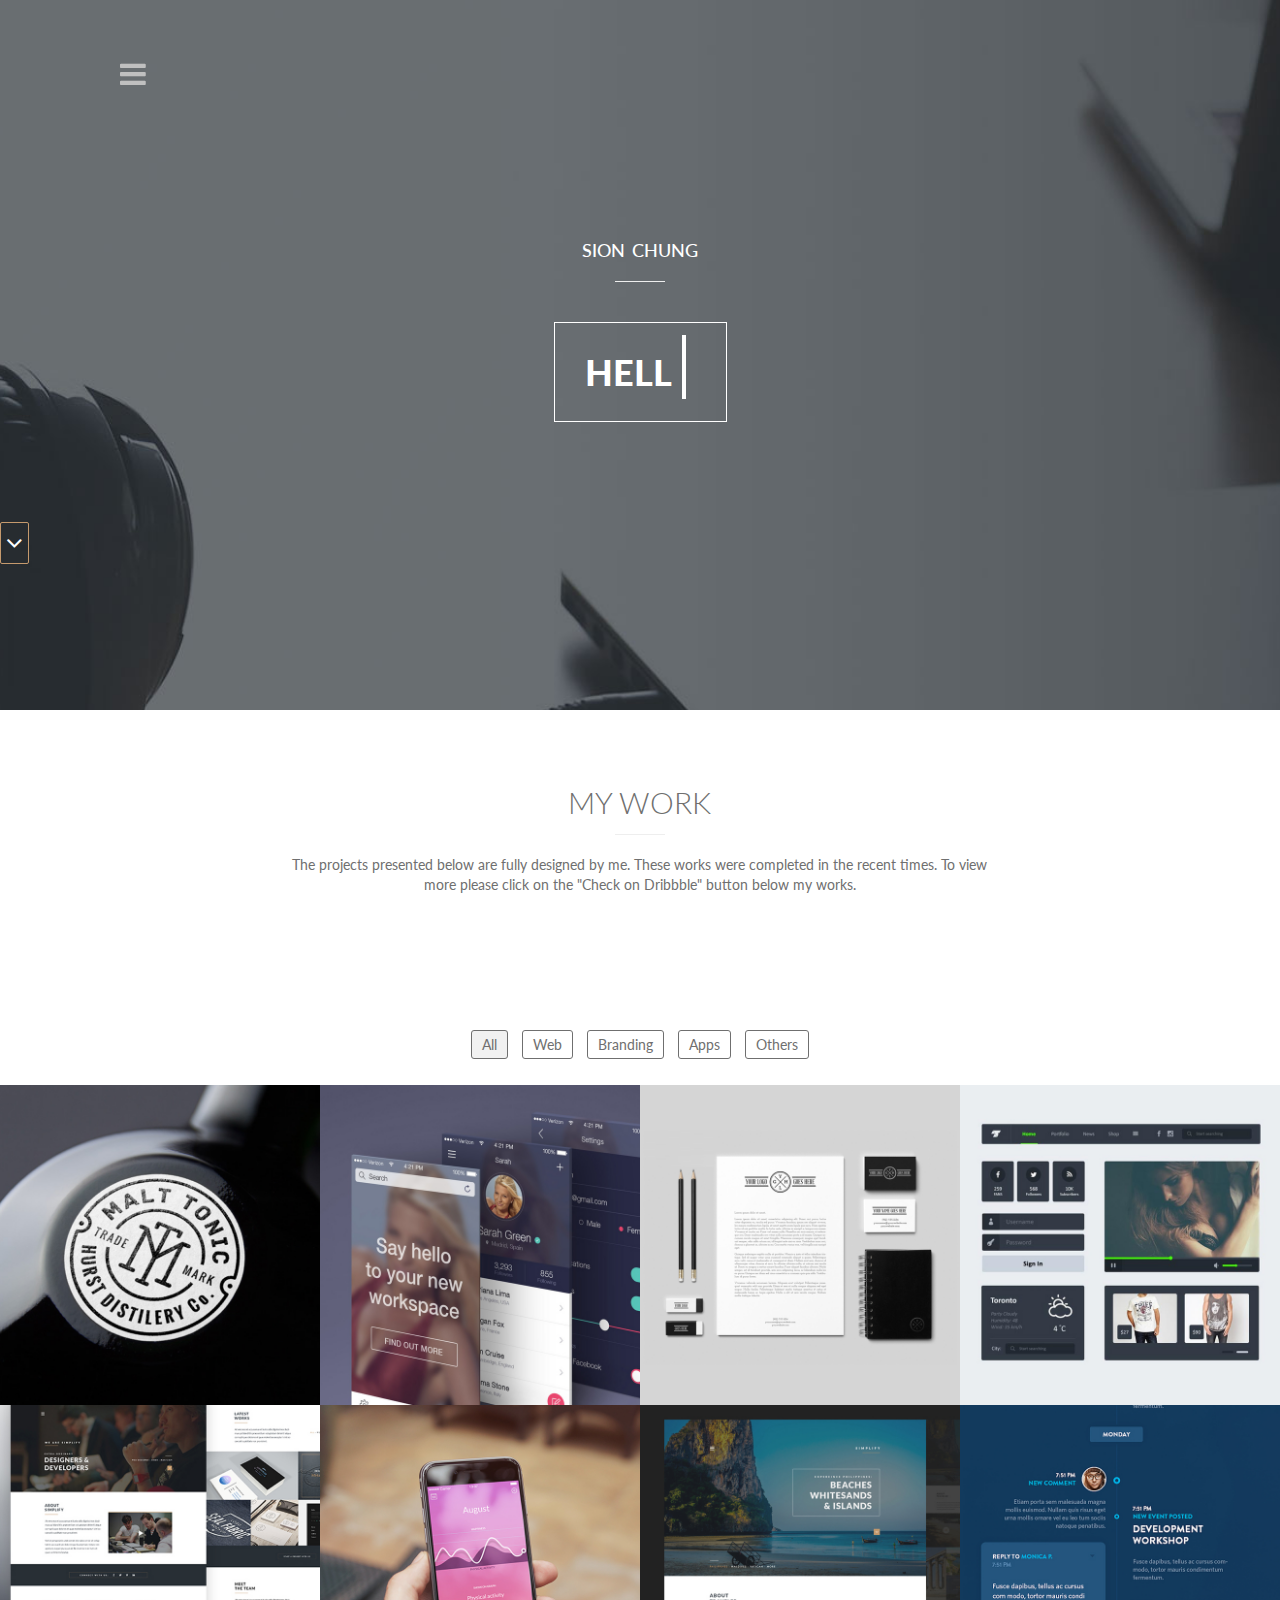
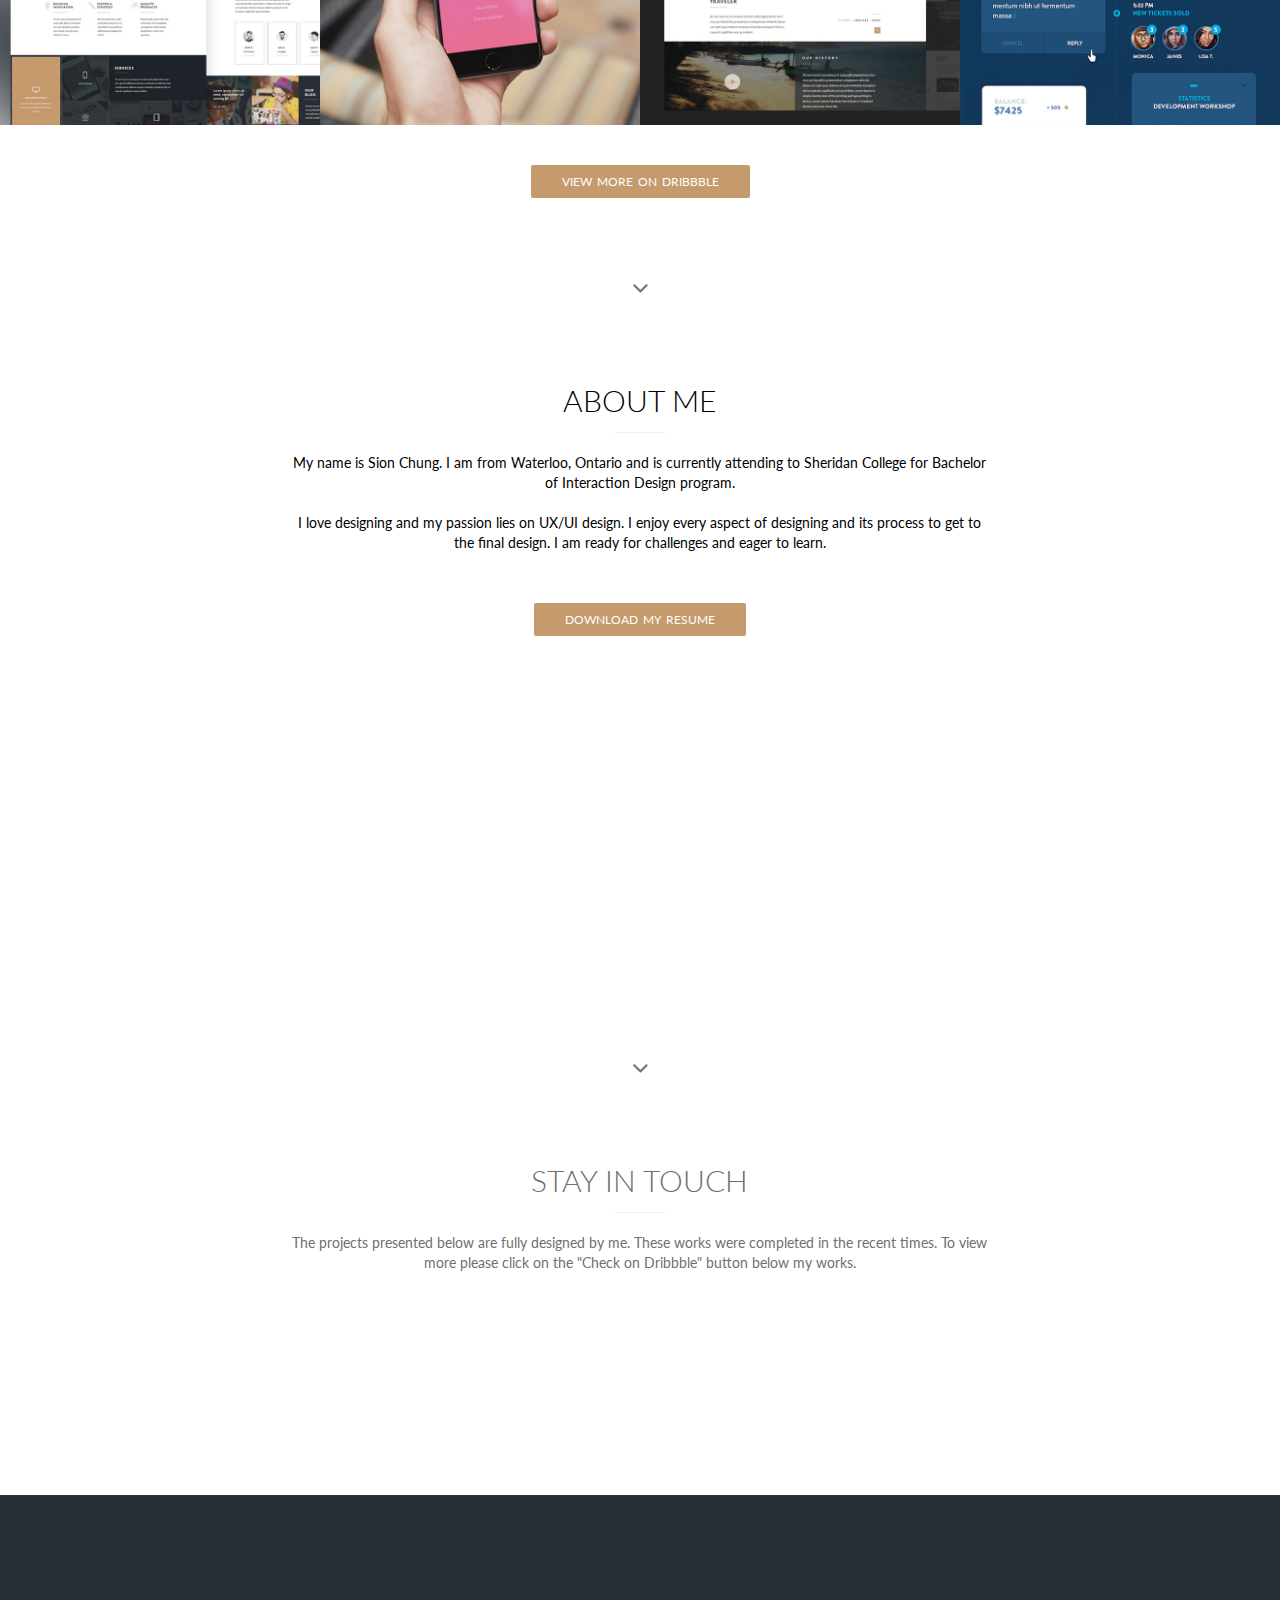
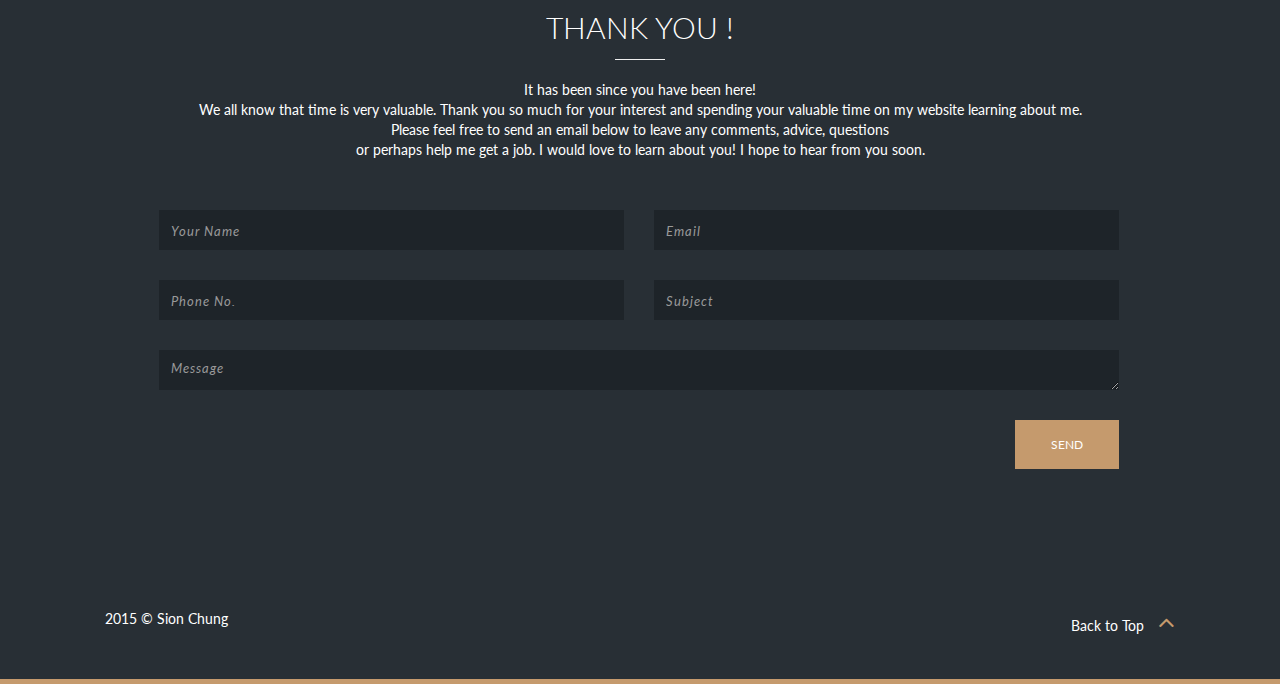
<file: index.html>
<!DOCTYPE html>
<html lang="en">
  <head>

    <!-- Basic Page Needs
    ================================================== -->
    <meta charset="utf-8">
    <!--[if IE]><meta http-equiv="x-ua-compatible" content="IE=9" /><![endif]-->
    <meta name="viewport" content="width=device-width, initial-scale=1">
    <title>Sion Chung</title>
    <meta name="description" content="Your Description Here">
    <meta name="keywords" content="portfolio, personal, cv, design, UX, UI">
    <meta name="sion" content="Sion Portfolio">

    <!-- Favicons
    ================================================== -->
    <link rel="shortcut icon" href="img/favicon.ico" type="image/x-icon">
    <link rel="apple-touch-icon" href="img/apple-touch-icon.png">
    <link rel="apple-touch-icon" sizes="72x72" href="img/apple-touch-icon-72x72.png">
    <link rel="apple-touch-icon" sizes="114x114" href="img/apple-touch-icon-114x114.png">

    <!-- Bootstrap -->
    <link rel="stylesheet" type="text/css"  href="css/bootstrap.css">
    <link rel="stylesheet" type="text/css" href="font-awesome-4.2.0/css/font-awesome.css">
    <link rel="stylesheet" type="text/css" href="css/jasny-bootstrap.min.css">
    <link rel="stylesheet" type="text/css" href="css/animate.css">

    <!-- Slider
    ================================================== -->
    <link href="css/owl.carousel.css" rel="stylesheet" media="screen">
    <link href="css/owl.theme.css" rel="stylesheet" media="screen">

    <!-- Stylesheet
    ================================================== -->
    <link rel="stylesheet" type="text/css"  href="css/style.css">
    <link rel="stylesheet" type="text/css" href="css/responsive.css">
<!--      Portfolio css-->

    <link href='http://fonts.googleapis.com/css?family=Montserrat:400,700' rel='stylesheet' type='text/css'>

    <script type="text/javascript" src="js/modernizr.custom.js"></script>

<link rel="icon" 
     type="image/png" 
     href="img/S_icon.png">


    <!-- HTML5 shim and Respond.js for IE8 support of HTML5 elements and media queries -->
    <!-- WARNING: Respond.js doesn't work if you view the page via file:// -->
    <!--[if lt IE 9]>
      <script src="https://oss.maxcdn.com/html5shiv/3.7.2/html5shiv.min.js"></script>
      <script src="https://oss.maxcdn.com/respond/1.4.2/respond.min.js"></script>
    <![endif]-->
  </head>
  <body>

    <!-- Off Canvas Navigation
    ================================================== -->
    <div class="navmenu navmenu-default navmenu-fixed-left offcanvas"> <!--- Off Canvas Side Menu -->
        <div class="close" data-toggle="offcanvas" data-target=".navmenu">
            <span class="fa fa-close"></span>
        </div>
        <div class="add-margin"></div>
        <ul class="nav navmenu-nav"> <!--- Menu -->
            <li><a href="#home" class="page-scroll">Home</a></li>

            <li><a href="#works" class="page-scroll">Portfolio</a></li>
            <li><a href="#about-us" class="page-scroll">About Us</a></li>
            <li><a href="#contact" class="page-scroll">Contact Us</a></li>
        </ul><!--- End Menu -->
    </div> <!--- End Off Canvas Side Menu -->

    <!-- Home Section -->
    <div id="home">
        <div class="container text-center">
            <!-- Navigation -->
            <nav id="menu" data-toggle="offcanvas" data-target=".navmenu">
                <span class="fa fa-bars"></span>
            </nav>

            <div class="content">
                <h4>SION CHUNG</h4>
                <hr></br>

                <div class="header-text btn">
                    <h1><span id="head-title"></span></h1>
                </div>
                </div>
            </div>

            <a href="#works" class="down-btn page-scroll">
                <span class="fa fa-angle-down"></span>
            </a>
        </div>
    </div>

<!--      PORTFOLIO CSS PART -->

 <!-- Bootstrap -->
    <link rel="stylesheet" type="text/css"  href="css/portfolio/bootstrap.css">

 <!-- Nivo Lightbox
    ================================================== -->
    <link rel="stylesheet" href="css/portfolio/nivo-lightbox.css" >
    <link rel="stylesheet" href="css/nivo_lightbox_themes/default/default.css">

    <!-- Slider
    ================================================== -->
    <link href="css/portfolio/owl.carousel.css" rel="stylesheet" media="screen">
    <link href="css/portfolio/owl.theme.css" rel="stylesheet" media="screen">

    <!-- Stylesheet
    ================================================== -->
    <link rel="stylesheet" type="text/css"  href="css/portfolio/styleport.css">
    <link rel="stylesheet" type="text/css" href="css/portfolio/responsive.css">



   <!-- Portfolio Section -->
    <div id="works">
        <div class="container">
            <div class="row text-center">
                <div class="col-md-8 col-md-offset-2">
                    <div class="section-title">
                        <h2>MY WORK</h2>
                        <hr>
                    </div>
                    <p> The projects presented below are fully designed by me. These works were completed in the recent times. To view more please click on the "Check on Dribbble" button below my works. </p>
                </div>
            </div>
            <div class="space"></div>
        </div>
</div>


            <div class="text-center">
                <ul class="list-inline cat"> <!-- Portfolio Filter Categories -->
                    <li><a href="#" data-filter="*" class="active">All</a></li>
                    <li><a href="#" data-filter=".web">Web</a></li>
                    <li><a href="#" data-filter=".brand">Branding</a></li>
                    <li><a href="#" data-filter=".app">Apps</a></li>
                    <li><a href="#" data-filter=".others">Others</a></li>
                </ul><!-- End Portfolio Filter Categories -->
            </div>

        </div><!-- End Container -->

         <div class="container-fluid"> <!-- fluid container -->
             <div id="itemsWorkTwo" class="row text-center"> <!-- Portfolio Wrapper Row -->

                <div class="col-xs-12 col-sm-6 col-md-3 col-lg-3 nopadding brand others"> <!-- Works #1 col 3 -->
                    <div class="box">
                        <div class="hover-bg">
                            <div class="hover-text off">
                                <a title="Logo Identity Design" href="img/portfolio/01@2x.jpg" data-lightbox-gallery="gallery1" data-lightbox-hidpi="img/portfolio/01@2x.jpg">
                                    <i class="fa fa-expand"></i>
                                </a>
                                 <a href="#"><i class="fa fa-chain"></i></a> <!-- change # with your url to link it to another page -->
                                <h5>Identity Design<br><small><em>Branding</em></small></h5>
                            </div>
                            <img src="img/portfolio/01.jpg" class="img-responsive" alt="Image"> <!-- Portfolio Image -->
                        </div>
                    </div>
                </div><!-- end Works #1 col 3 -->

                <div class="col-xs-12 col-sm-6 col-md-3 col-lg-3 nopadding apps"> <!-- Works #2 col 3 -->
                    <div class="box">
                        <div class="hover-bg">
                            <div class="hover-text off">
                                <a title="Mobile Application" href="img/portfolio/02@2x.jpg" data-lightbox-gallery="gallery1" data-lightbox-hidpi="img/portfolio/02@2x.jpg">
                                    <i class="fa fa-expand"></i>
                                </a>
                                <a href="#"><i class="fa fa-chain"></i></a><!-- change # with your url to link it to another page -->
                                <h5>Identity Design<br><small><em>Branding</em></small></h5>
                            </div>
                            <img src="img/portfolio/02.jpg" class="img-responsive" alt="Image"> <!-- Portfolio Image -->
                        </div>
                    </div>
                </div><!-- end Works #2 col 3 -->

                <div class="col-xs-12 col-sm-6 col-md-3 col-lg-3 nopadding others brand"><!-- Works #3 col 3 -->
                    <div class="box">
                        <div class="hover-bg">
                            <div class="hover-text off">
                                <a title="Freedom Project #1" href="img/portfolio/03@2x.jpg" data-lightbox-gallery="gallery1" data-lightbox-hidpi="img/portfolio/03@2x.jpg">
                                    <i class="fa fa-expand"></i>
                                </a>
                                <a href="#"><i class="fa fa-chain"></i></a><!-- change # with your url to link it to another page -->
                                <h5>Identity Design<br><small><em>Branding</em></small></h5>
                            </div>
                            <img src="img/portfolio/03.jpg" class="img-responsive" alt="Image"> <!-- Portfolio Image -->
                        </div>
                    </div>
                </div><!-- end Works #3 col 3 -->

                <div class="col-xs-12 col-sm-6 col-md-3 col-lg-3 nopadding others web"> <!-- Works #4 col 3 -->
                    <div class="box">
                        <div class="hover-bg">
                            <div class="hover-text off">
                                <a title="Freedom Project #1" href="img/portfolio/04@2x.jpg" data-lightbox-gallery="gallery1" data-lightbox-hidpi="img/portfolio/04@2x.jpg">
                                    <i class="fa fa-expand"></i>
                                </a>
                                <a href="#"><i class="fa fa-chain"></i></a><!-- change # with your url to link it to another page -->
                                <h5>Identity Design<br><small><em>Branding</em></small></h5>
                            </div>
                            <img src="img/portfolio/04.jpg" class="img-responsive" alt="Image"> <!-- Portfolio Image -->
                        </div>
                    </div>
                </div> <!-- end Works #4 col 3 -->

                <div class="col-xs-12 col-sm-6 col-md-3 nopadding web others"> <!-- Works #5 col 3 -->
                    <div class="box">
                        <div class="hover-bg">
                            <div class="hover-text off">
                                <a title="Freedom Project #1" href="img/portfolio/05@2x.jpg" data-lightbox-gallery="gallery1" data-lightbox-hidpi="img/portfolio/05@2x.jpg">
                                    <i class="fa fa-expand"></i>
                                </a>
                                <a href="#"><i class="fa fa-chain"></i></a><!-- change # with your url to link it to another page -->
                                <h5>Identity Design<br><small><em>Branding</em></small></h5>
                            </div>
                            <img src="img/portfolio/05.jpg" class="img-responsive" alt="Image"> <!-- Portfolio Image -->
                        </div>
                    </div>
                </div> <!-- end Works #5 col 3 -->

                <div class="col-xs-12 col-sm-6 col-md-3 nopadding app">  <!-- Works #6 col 3 -->
                    <div class="box">
                        <div class="hover-bg">
                            <div class="hover-text off">
                                <a title="Freedom Project #1" href="img/portfolio/06@2x.jpg" data-lightbox-gallery="gallery1" data-lightbox-hidpi="img/portfolio/06@2x.jpg">
                                    <i class="fa fa-expand"></i>
                                </a>
                                <a href="#"><i class="fa fa-chain"></i></a><!-- change # with your url to link it to another page -->
                                <h5>Identity Design<br><small><em>Branding</em></small></h5>
                            </div>
                            <img src="img/portfolio/06.jpg" class="img-responsive" alt="Image"> <!-- Portfolio Image -->
                        </div>
                    </div>
                </div><!-- end Works #6 col 3 -->

                <div class="col-xs-12 col-sm-6 col-md-3 nopadding web brand"><!-- Works #7 col 3 -->
                    <div class="box">
                        <div class="hover-bg">
                            <div class="hover-text off">
                                <a title="Freedom Project #1" href="img/portfolio/07@2x.jpg" data-lightbox-gallery="gallery1" data-lightbox-hidpi="img/portfolio/07@2x.jpg">
                                    <i class="fa fa-expand"></i>
                                </a>
                                <a href="#"><i class="fa fa-chain"></i></a><!-- change # with your url to link it to another page -->
                                <h5>Identity Design<br><small><em>Branding</em></small></h5>
                            </div>
                            <img src="img/portfolio/07.jpg" class="img-responsive" alt="Image"> <!-- Portfolio Image -->
                        </div>
                    </div>
                </div><!-- end Works #7 col 3 -->

                <div class="col-xs-12 col-sm-6 col-md-3 nopadding app"> <!-- Works #8 col 3 -->
                    <div class="box">
                        <div class="hover-bg">
                            <div class="hover-text off">
                                <a title="Freedom Project #1" href="img/portfolio/08@2x.jpg" data-lightbox-gallery="gallery1" data-lightbox-hidpi="img/portfolio/08@2x.jpg">
                                    <i class="fa fa-expand"></i>
                                </a>
                                <a href="#"><i class="fa fa-chain"></i></a><!-- change # with your url to link it to another page -->
                                <h5>Identity Design<br><small><em>Branding</em></small></h5>
                            </div>
                            <img src="img/portfolio/08.jpg" class="img-responsive" alt="Image"> <!-- Portfolio Image -->
                        </div>
                    </div>
                </div> <!-- end Works #8 col 3 -->

            </div> <!-- End Row -->
<!--Dribbble button-->
            <div class="space"></div>
        <div class="text-center">
            <a href="#" class="btn read-more-btn">View more on Dribbble</a>
            <br>
            <div class="space"></div>
            <a href="#about-us" class="down-btn page-scroll"><span class="fa fa-angle-down"></span></a>
        </div>


        </div> <!-- End Container-Fluid -->


    <!-- jQuery (necessary for Bootstrap's JavaScript plugins) -->
    <script src="https://ajax.googleapis.com/ajax/libs/jquery/1.11.1/jquery.min.js"></script>
    <script type="text/javascript" src="js/portfolio/jquery.1.11.1.js"></script>
    <!-- Include all compiled plugins (below), or include individual files as needed -->
    <script type="text/javascript" src="js/portfolio/bootstrap.js"></script>

    <script type="text/javascript" src="js/portfolio/owl.carousel.js"></script><!-- Owl Carousel Plugin -->

    <script type="text/javascript" src="js/portfolio/SmoothScroll.js"></script>


    <!-- Parallax Effects -->
    <script type="text/javascript" src="js/portfolio/skrollr.js"></script>
    <script type="text/javascript" src="js/portfolio/imagesloaded.js"></script>

    <!-- Portfolio Filter -->
    <script type="text/javascript" src="js/portfolio/jquery.isotope.js"></script>

    <!-- LightBox Nivo -->
    <script type="text/javascript" src="js/portfolio/nivo-lightbox.min.js"></script>

    <!-- Contact page-->
    <script type="text/javascript" src="js/portfolio/jqBootstrapValidation.js"></script>
    <script type="text/javascript" src="js/portfolio/contact.js"></script>

    <!-- Javascripts
    ================================================== -->
    <script type="text/javascript" src="js/portfolio/mainport.js"></script>




<!--    ABOUT US -->

<div id="about-us">
        <div class="container">
            <div class="row text-center">
                <div class="col-md-8 col-md-offset-2">
                    <div class="section-title">
                        <h2>About Me</h2>
                        <hr>
                    </div>
                    <p> My name is Sion Chung. I am from Waterloo, Ontario and is currently attending to Sheridan College for Bachelor of Interaction Design program. <br><br>I love designing and my passion lies on UX/UI design. I enjoy every aspect of designing and its process to get to the final design. I am ready for challenges and eager to learn. </p>

    <!--Resume button-->
            <div class="space"></div>
        <div class="text-center">
            <a href="#" class="btn read-more-btn">Download my resume</a>
            <br>
        </div>


        </div> <!-- End Container-Fluid -->

                </div>
            </div>
        </div>
    </div>

            <div class="text-center">
                <a href="#contact" class="page-scroll down-btn">
                    <span class="fa fa-angle-down"></span>
                </a>
            </div>

        </div>
    </div>

<!--KEEP IN TOUCH-->
    <div id="works">
        <div class="container">
            <div class="row text-center">
                <div class="col-md-8 col-md-offset-2">
                    <div class="section-title">
                        <h2>Stay in touch</h2>
                        <hr>
                    </div>
                    <p> The projects presented below are fully designed by me. These works were completed in the recent times. To view more please click on the "Check on Dribbble" button below my works. </p>
                                <ul class="social">
                            <li><a href="#"><span class="fa fa-facebook"></span></a></li>
                            <li><a href="#"><span class="fa fa-google-plus"></span></a></li>
                            <li><a href="#"><span class="fa fa-twitter"></span></a></li>
                            <li><a href="#"><span class="fa fa-dribbble"></span></a></li>
                          </ul>


                    
                </div>
            </div>
            
            
            <div class="space"></div>
        </div>
</div>


    <!-- Contact Section -->
    <div id="contact">
        <div class="container">
            <div class="section-title text-center">
                <h2>Thank you !</h2>
                <hr>
                <p>It has been <span id="timer"></span> since you have been here! <br> We all know that time is very valuable. Thank you so much for your interest and spending your valuable time on my website learning about me. <br>Please feel free to send an email below to leave any comments, advice, questions <br> or perhaps help me get a job. I would love to learn about you! I hope to hear from you soon. </p>
            </div>
            <div class="space"></div>

<!--
            <div class="row">
                <div class="col-md-3">

                        <ul class="social">
                            <li><a href="#"><span class="fa fa-facebook"></span></a></li>
                            <li><a href="#"><span class="fa fa-google-plus"></span></a></li>
                            <li><a href="#"><span class="fa fa-twitter"></span></a></li>
                            <li><a href="#"><span class="fa fa-dribbble"></span></a></li>
                          </ul>
                    </address>
                </div>
-->

                <div class="col-md-9">
                    <form autocomplete="off">
                        <div class="row">
                            <div class="col-md-6">
                                <input type="text" class="form-control" placeholder="Your Name">
                                <input type="text" class="form-control" placeholder="Phone No.">
                            </div>
                            <div class="col-md-6">
                                <input type="text" class="form-control" placeholder="Email">
                                <input type="text" class="form-control" placeholder="Subject">
                            </div>
                        </div>
                        <textarea class="form-control" rows="4" placeholder="Message"></textarea>
                        <div class="text-right">
                            <a href="#" class="btn send-btn">Send</a>
                        </div>
                    </form>
                </div>
            </div>
        </div>
    </div>

    <nav id="footer">
        <div class="container">
             <div class="pull-left">
                <p>2015 © Sion Chung</p>
            </div>
            <div class="pull-right">
                <a href="#home" class="page-scroll">Back to Top <span class="fa fa-angle-up"></span></a>
            </div>
        </div>
    </nav>


    <!-- jQuery (necessary for Bootstrap's JavaScript plugins) -->
    <script src="https://ajax.googleapis.com/ajax/libs/jquery/1.11.1/jquery.min.js"></script>
    <script type="text/javascript" src="js/jquery.1.11.1.js"></script>
    <!-- Include all compiled plugins (below), or include individual files as needed -->
    <script type="text/javascript" src="js/bootstrap.js"></script>
    <script type="text/javascript" src="js/SmoothScroll.js"></script>
    <script type="text/javascript" src="js/jasny-bootstrap.min.js"></script>

    <script src="js/owl.carousel.js"></script>
    <script src="js/typed.js"></script>
    <script>
      $(function(){
          $("#head-title").typed({
            strings: ["Hello There  ^1000", "I am a UX/UI designer^1000", "Check out my design work^1000" ],
            typeSpeed: 100,
            loop: true,
            startDelay: 100
          });
      });
    </script>

    <!-- Javascripts
    ================================================== -->
    <script type="text/javascript" src="js/main.js"></script>
    <script>

    var p = document.getElementById('timer'),
    seconds = 0, minutes = 0,
    t;

    function add() {
        seconds++;
        if (seconds >= 60) {
            seconds = 0;
            minutes++;
            if (minutes >= 60) {
                minutes;
            }
        }

        p.textContent = (minutes ? (minutes > 9 ? minutes : "0" + minutes) : "00") + " minutes and " + (seconds > 9 ? seconds : "0" + seconds) + " seconds";

        timer();
    }
    function timer() {
        t = setTimeout(add, 1000);
    }
    timer();
    </script>

  </body>
</html>
</file>
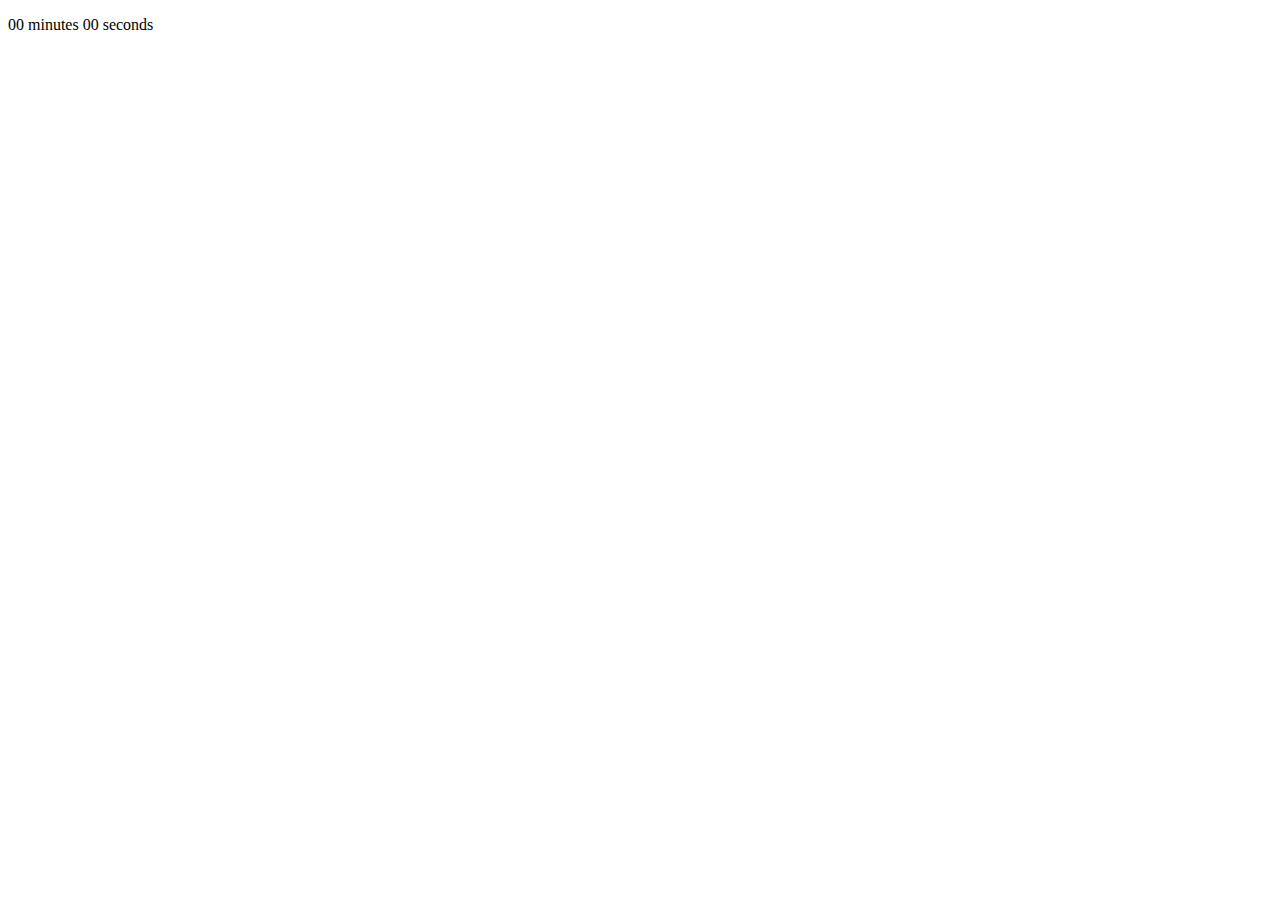
<file: minute.html>
<!DOCTYPE html>
<head>
  <meta charset="utf-8">
  <meta name="viewport" content="width=device-width, initial-scale=1.0">
  <title></title>
  <link rel="stylesheet" href="">
</head>

<body>
    <p>00 minutes 00 seconds</p>
  <script>
    var p = document.getElementsByTagName('p')[0],
    seconds = 0, minutes = 0,
    t;

function add() {
    seconds++;
    if (seconds >= 60) {
        seconds = 0;
        minutes++;
        if (minutes >= 60) {
            minutes;
        }
    }
    
    p.textContent = (minutes ? (minutes > 9 ? minutes : "0" + minutes) : "00") + " minutes " + (seconds > 9 ? seconds : "0" + seconds) + " seconds";

    timer();
}
function timer() {
    t = setTimeout(add, 1000);
}
timer();
    </script>
</body>
</html>
</file>
<file: css/style.css>
@import url(http://fonts.googleapis.com/css?family=Montserrat:400,700);
@import url(http://fonts.googleapis.com/css?family=Lato:100,300,400,700,900,100italic,300italic,400italic,700italic,900italic);


body, html{
  -webkit-font-smoothing: antialiased !important;
  -moz-osx-font-smoothing: grayscale;
  overflow-y: auto;
  overflow-x: hidden;
  font-family: 'Montserrat', sans-serif;
}
@media (min-width: 1200px){
	.container {
		width: 960px;
	}
}
h1{
	font-weight: 700;
	font-size: 46px;
}

h2{
	text-transform: uppercase;
	font-size: 20px;
}
h3{
	font-size: 14px;
	font-style: italic;
	font-weight: 100;
	line-height: 26px;
}

h4{
	text-transform: uppercase;
	font-size: 16px;
	word-spacing: 2px;
}
h5{
	text-transform: uppercase;
	font-size: 12px;
	word-spacing: 2px;
}
h6{
	text-transform: uppercase;
	font-size: 10px;
	word-spacing: 2px;
	letter-spacing: 2px;
}

p{
	font-weight: 400;
}
hr{
	width: 50px;
	border-color: #c59a6d;
}
a {color: #222222}
a:hover,
a:focus{
	color: #c59a6d;
	text-decoration: none;
}
#home{
	background: url(../img/bg1.jpg);
	background-size: cover;
	background-position: center;
	background-repeat: no-repeat;
	background-attachment: fixed;
	height: auto;
	min-height: 710px;	
	padding-top: 60px;
	color: #ffffff;
}
#home a.down-btn span.fa.fa-angle-down {
	font-size: 26px;
	border: 1px solid #c59a6d;
	border-radius: 2px;
	padding: 7px 5px;
	position: relative;
	margin-top: 100px;
	color: #ffffff;
	cursor: pointer;
}
.content{
	padding-top: 16%;
}
.header-text.btn{
	border: 1px solid #ffffff;
	border-radius: 0;
	padding: 10px 30px;
	height: 100px;
}
.header-text.btn:hover{
	color: inherit;
}
.header-text.btn:focus, 
.header-text.btn:active:focus, 
.header-text.btn.active:focus, 
.header-text.btn.focus, 
.header-text.btn:active.focus, 
.header-text.btn.active.focus {
	outline: thin dotted transparent;
	outline: none;
	outline-offset: -2px;
}
.typed-cursor {
	opacity: 1;
	padding: 10px 2px;
	background: #ffffff;
	margin: 10px;
	-webkit-animation: blink 0.5s linear infinite;
    -moz-animation: blink 0.5s linear infinite;
    animation: blink 0.5s linear infinite;
}
@keyframes blink{
    0% { opacity:1; }
    50% { opacity:0; }
    100% { opacity:1; }
}
@-webkit-keyframes blink{
    0% { opacity:1; }
    50% { opacity:0; }
    100% { opacity:1; }
}
@-moz-keyframes blink{
    0% { opacity:1; }
    50% { opacity:0; }
    100% { opacity:1; }
}
span.typed-cursor {
	top: -5px;
	position: relative;
}
/*.header-text{
	margin-top: 20px;	
	position: absolute;
	border: 1px solid #ffffff;
	left: 25%;
	right: 25%;
}
.header-text h1{
	padding: 20px;
	position: relative;
	margin: 0 auto;
}*/
nav#menu span.fa.fa-bars{
	font-size: 30px;
	position: fixed;
	left: 120px;
	color: #c0c0c0;
	cursor: pointer;
	z-index: 1;
}

.navmenu, .navbar-offcanvas {
width: 270px;
z-index: 10;
}
.navmenu-default, 
.navbar-default .navbar-offcanvas {
	background-color: #1E2429;
	border-color: #1E2429;
	border: 0;
}
.navmenu-default .navmenu-nav>li>a:hover, 
.navbar-default .navbar-offcanvas .navmenu-nav>li>a:hover, 
.navmenu-default .navmenu-nav>li>a:focus, 
.navbar-default .navbar-offcanvas .navmenu-nav>li>a:focus {
color: #C59A6D;
background-color: transparent;
}
.nav > li {
position: relative;
display: block;
text-align: center;
}
.navmenu-default .navmenu-nav>li>a, 
.navbar-default .navbar-offcanvas .navmenu-nav>li>a {
color: #ffffff;
text-transform: uppercase;
font-size: 12px;
line-height: 30px;
}
nav#menu span.fa.fa-bars:hover {
color: #C59A6D;
}
.navmenu-default .navmenu-nav>.active>a, 
.navbar-default .navbar-offcanvas .navmenu-nav>.active>a, 
.navmenu-default .navmenu-nav>.active>a:hover, 
.navbar-default .navbar-offcanvas .navmenu-nav>.active>a:hover, 
.navmenu-default .navmenu-nav>.active>a:focus, 
.navbar-default .navbar-offcanvas .navmenu-nav>.active>a:focus {
color: #C59A6D;
background-color: transparent;
}

.close:hover{
	background: #c59a6d;
	color: #ffffff;
	opacity: 1;
}
.close{
	background: #fff;
	padding: 10px 12px;
	opacity: 1;
	transition: all 0.3s;
}
.add-margin{
	margin-top: 200px;
}

#meet-us,
#services,
#works{
	padding: 60px 0;
}
#about-us{
	background: url(../img/aboutmeimg.png);
	background-size: cover;
	background-position: center;
	background-repeat: no-repeat;
	background-attachment:fixed;

	height: auto;
	min-height: 710px;	
	padding-top: 60px;
    color:black;}




a.down-btn span.fa.fa-angle-down {
	font-size: 26px;
/*	border: 1px solid #727272;*/
	border-radius: 2px;
	padding: 7px 5px;
	position: relative;
	cursor: pointer;
	color: #727272;
	margin-top: 30px;
}

#overview-video {
	background: url(../img/bg2.jpg);
	background-size: cover;
	background-position: center;
	background-repeat: no-repeat;
	background-attachment: scroll;
	text-align: center;
}

#overview-video .overlay{
	background: rgba(34, 34, 34, 0.85);
	height: auto;
	min-height: 200px;
	padding: 12% 0 ;
}

#overview-video a span.fa.fa-play {
	font-size: 40px;
	color: #fff;
	text-align: center;
	margin: auto 0;
}

.service{
	border: 1px solid #222;
	margin-top: 20px;
	margin-bottom: 0px;
	transition: all 0.3s;
	position: relative;
	padding: 60px 25px;
}
.service:hover>h4,
.service:hover>span.fa{
	color: #c59a6d;
}
.service:hover{
	border-color: #c59a6d;
	margin-top: 0px;
	margin-bottom: 0px;
	cursor: pointer;
	padding-top: 80px;
	padding-bottom: 80px;
}
.service p{
	font-size: 14px;
	padding-top: 20px;
	font-family: 'Lato', sans-serif;
}
.space{ padding-top: 40px; }

#cta{
	background: #282f35;
	padding: 4% 0;
}

a.btn.go-to-btn{
	text-transform: uppercase;
	border: 1px solid #c59a6d;
	word-spacing: 2px;
	padding: 7px 30px;
	border-radius: 2px;
	font-size: 12px;
	color: #ffffff;
	transition: all 0.5s;
}
a.btn.go-to-btn:hover{
	background: #c59a6d;
	color: #282f35;
}

.nopadding{
	padding: 0;
	margin: 0;
}

.portfolio-item .hover-bg{
	height: 280px;
	overflow: hidden;
	position: relative;
}

.hover-bg .hover-text {
	position: absolute;
	text-align: center;
	margin: 0 auto;
	color: #ffffff;
	background: rgba(0, 0, 0, 0.66);
	padding: 30% 0;
	height: 100%;
	width: 100%;
	opacity: 0;
    transition: all 0.5s;
}
.hover-bg .hover-text>h5{
	opacity: 0;
	-webkit-transform: translateY(100%);
            transform: translateY(100%);
            transition: all 0.3s;
}
.hover-bg:hover .hover-text>h5{
	opacity: 1;
    -webkit-backface-visibility:hidden;
    -webkit-transform: translateY(0);
            transform: translateY(0);
}
.hover-bg .hover-text>.hline{
	opacity: 0;
	-webkit-transform: translateY(0);
            transform: translateY(0);
            transition: all 0.3s;
}
.hover-bg:hover .hover-text>.hline{
	opacity: 1;
    -webkit-backface-visibility:hidden;
   -webkit-transform: translateY(100%);
            transform: translateY(100%);
}
.hover-bg:hover .hover-text{
	opacity: 1;
}
.hline{
	height: 5px;
	width: 30px;
	border-top: 2px solid #f1f1f1;
	margin: 0 auto
}

.hover-text p.lead{
	color: #c59a6d;
}


a.btn.read-more-btn{
	text-transform: uppercase;
	background: #c59a6d;
	color: #282f35;
	word-spacing: 2px;
	padding: 7px 30px;
	border-radius: 2px;
	font-size: 12px;
	color: #ffffff;
	transition: all 0.5s;
}
a.btn.read-more-btn:hover{
	background: #222222;
	color: #ffffff;
}

a.btn.send-btn{
	text-transform: uppercase;
	background: #c59a6d;
	color: #282f35;
	padding: 15px 35px;
	border-radius: 0;
	font-size: 12px;
	color: #ffffff;
	transition: all 0.5s;
}
a.btn.send-btn:hover{
	background: transparent;
	border: 1px solid #c59a6d;
	color: #ffffff;
}


.owl-theme .owl-controls .owl-page span {
	display: block;
	width: 10px;
	height: 10px;
	margin: 2px 5px;
	filter: Alpha(Opacity=50);
	opacity: 0.5;
	-webkit-border-radius: 20px;
	-moz-border-radius: 20px;
	border-radius: 0;
	background: #C59A6D;
}

#contact{
	background: #282f35;
	padding: 100px 0;
	color: #ffffff;
}

ul.social li{
	display: inline-block;
	margin-right: 20px;
	margin-top: 30px;
}

ul.social li a{
	color: #ffffff;
	font-size: 50px;
}

form{
width: 960px;
    position:relative;
    margin-left: 5%;
}

address strong{
	text-transform: uppercase;
	font-style: normal;
	font-family: 'Montserrat', sans-serif;
}
address:before{
	content: "\f041";
	display: inline-block;
  	font: normal normal normal 14px/1 FontAwesome;
  	font-size: 20px;
  	text-rendering: auto;
  	-webkit-font-smoothing: antialiased;
  	-moz-osx-font-smoothing: grayscale;
  	color: #c59a6d;
  	vertical-align: middle;
  	margin-right: 15px;
  	margin-left: -30px;
}
address{
	font-style: italic;
	font-size: 14px;
	font-family: 'Lato', sans-serif;
	letter-spacing: 1px;
}


#contact input.form-control,
#contact textarea.form-control {
margin-bottom: 30px;
}

#contact .form-control {
	display: block;
	width: 100%;
	height: 40px;
	padding: 7px 12px;
	font-size: 14px;
	line-height: 1.42857143;
	color: #555;
	background-color: #1e2429;
	background-image: none;
	border: 0;
	border-top: 2px solid transparent;
	border-radius: 0;
	-webkit-box-shadow: none;
	box-shadow: none;
	-webkit-transition: none;
	-o-transition: none;
	transition: none;
	transition: all 0.5s;
}

#contact .form-control:focus {
	border-color: #C59A6D;
	outline: 0;
	-webkit-box-shadow: none;
	box-shadow: none;
}
input::-webkit-input-placeholder, textarea::-webkit-input-placeholder { 
    color:    #222222;
    font-family: 'Lato', sans-serif;
    font-size: 13px;
    letter-spacing: 1px;
    font-style: italic;
}
input:-moz-placeholder, textarea:-moz-placeholder { 
    color:    #222222;
    font-family: 'Lato', sans-serif;
    font-size: 13px;
    letter-spacing: 1px;
    font-style: italic;
}
input::-moz-placeholder, textarea::-moz-placeholder { 
    color:    #222222;
    font-family: 'Lato', sans-serif;
    font-size: 13px;
    letter-spacing: 1px;
    font-style: italic;
}
input:-ms-input-placeholder, textarea:-ms-input-placeholder { 
    color:    #222222;
    font-family: 'Lato', sans-serif;
    font-size: 13px;
    letter-spacing: 1px;
    font-style: italic;
}

nav#footer{
	background: #282f35;
	padding: 40px 0;
	color: #ffffff;
	border-bottom: 5px solid #c59a6d;
}
#footer span.fa{
	color: #c59a6d;
	font-size: 26px;
	margin-left: 10px;
}
#footer a{
	color: #ffffff;
}
#footer a:hover{
	color: #c59a6d;}
</file>
<file: css/responsive.css>
@media only screen and (max-width: 608px){
nav#menu span.fa.fa-bars {
left: 60px;
}
.header-text.btn {
height: auto;
white-space: inherit;
}
.hover-bg .hover-text {
padding: 15% 0;
}
}

@media only screen and (max-width: 460px){
h3 {
    font-size: 12px;
}
nav#menu span.fa.fa-bars {
left: 30px;
}
.content {
padding-top: 30%;
}
.hover-bg .hover-text {
padding: 20% 0;
}
#overview-video .overlay {
    padding: 30% 0px;
}
}
@media only screen and (max-width: 360px){
h1 {
    font-size: 36px;
}
h3 {
    font-size: 11px;
}
hover-bg .hover-text {
    padding: 25% 0px;
}
.pull-left,
.pull-right {
    float: none !important;
    text-align: center;
}
}
@media only screen and (max-width: 320px){
h1 {
    font-size: 30px;
}
hover-bg .hover-text {
    padding: 30% 0px;
}
}
</file>
<file: css/portfolio/styleport.css>
@import url(http://fonts.googleapis.com/css?family=Lato:100,300,400,700,900,100italic,300italic,400italic,700italic,900italic);
body,
html {
    -webkit-font-smoothing: antialiased !important;
    -moz-osx-font-smoothing: grayscale;
    overflow-y: auto;
    overflow-x: hidden;
    font-family: 'Lato', sans-serif;
    color: #6f6f6f;
}
::-webkit-scrollbar { width: 2px;  }/* for vertical scrollbars */
::-webkit-scrollbar-track { background: rgba(0, 0, 0, 0.1); }
::-webkit-scrollbar-thumb { background: rgba(0, 0, 0, 0.5); }

@media (min-width: 1200px) { 
    .container { width: 1100px }
}
h1 {
    font-weight: 900;
    text-transform: uppercase;
}
h1 small { text-transform: lowercase }
h2 {
    line-height: 24px;
    font-weight: 300;
}
h5 { font-size: 16px }
p { font-size: 14px }
a {
    color: inherit;
    transition: all 0.5s;
}
a:hover,
a:focus {
    text-decoration: none;
    color: #ffcc33;
}
.highlight { color: #ffcc33 }
.clearfix:after {
    visibility: hidden;
    display: block;
    font-size: 0;
    content: " ";
    clear: both;
    height: 0;
}
.clearfix { display: inline-block }
* html .clearfix { height: 1% }
.clearfix { display: block }
/* Navigation */
#tf-menu {
    margin-bottom: 0;
    background-color: #ffffff;
    padding: 10px 0;
    height: auto;
}
.navbar-brand img {
    height: 30px;
    width: auto;
}
.navbar-brand { padding: 12px 15px }
.navbar-nav > li > a {
    font-size: 13px;
    font-weight: 700;
    border-bottom: 2px solid transparent;
    padding: 5px 5px;
    margin: 8px 10px;
    text-transform: uppercase;
    transition: all 0.5s;
}
.navbar-default .navbar-nav > li > a.active,
.navbar-default .navbar-nav > li > a:hover,
.navbar-default .navbar-nav > li > a:focus {
    color: #333;
    border-bottom: 4px solid #ffcc33;
}
.navbar-default .navbar-toggle { border-color: transparent }
.navbar-default .navbar-toggle:hover,
.navbar-default .navbar-toggle:focus { background-color: transparent }
.navbar-default .navbar-toggle:hover>.navbar-default .navbar-toggle .icon-bar,
.navbar-default .navbar-toggle:focus>.navbar-default .navbar-toggle .icon-bar { color: #FFCC33 }
/* Header Page */
#tf-header {
    padding: 20px 0;
    background: #ffcc33;
    margin-top: 70px;
    color: #ffffff;
}
#tf-header .breadcrumb {
    padding: 8px 15px;
    margin-bottom: 20px;
    list-style: none;
    background-color: transparent;
    border-radius: 4px;
    margin-left: -10px;
    margin-top: -10px;
}
#tf-header .breadcrumb > li + li:before {
    padding: 0 5px;
    color: #FFF;
    content: "/\00a0";
}
#tf-header .breadcrumb > li a { color: #ffffff }
/* Home Style */
#tf-home {
    background: url(../img/bg/01.jpg);
    background-size: cover;
    background-position: center;
    background-attachment: fixed;
    background-repeat: no-repeat;
    color: #cfcfcf;
}
#tf-home .overlay {
    background: -moz-linear-gradient(top,  rgba(0,0,0,0.8) 0%, rgba(0,0,0,0.73) 17%, rgba(0,0,0,0.66) 35%, rgba(0,0,0,0.55) 62%, rgba(0,0,0,0.4) 100%); /* FF3.6+ */
    background: -webkit-gradient(linear, left top, left bottom, color-stop(0%,rgba(0,0,0,0.8)), color-stop(17%,rgba(0,0,0,0.73)), color-stop(35%,rgba(0,0,0,0.66)), color-stop(62%,rgba(0,0,0,0.55)), color-stop(100%,rgba(0,0,0,0.4))); /* Chrome,Safari4+ */
    background: -webkit-linear-gradient(top,  rgba(0,0,0,0.8) 0%,rgba(0,0,0,0.73) 17%,rgba(0,0,0,0.66) 35%,rgba(0,0,0,0.55) 62%,rgba(0,0,0,0.4) 100%); /* Chrome10+,Safari5.1+ */
    background: -o-linear-gradient(top,  rgba(0,0,0,0.8) 0%,rgba(0,0,0,0.73) 17%,rgba(0,0,0,0.66) 35%,rgba(0,0,0,0.55) 62%,rgba(0,0,0,0.4) 100%); /* Opera 11.10+ */
    background: -ms-linear-gradient(top,  rgba(0,0,0,0.8) 0%,rgba(0,0,0,0.73) 17%,rgba(0,0,0,0.66) 35%,rgba(0,0,0,0.55) 62%,rgba(0,0,0,0.4) 100%); /* IE10+ */
    background: linear-gradient(to bottom,  rgba(0,0,0,0.8) 0%,rgba(0,0,0,0.73) 17%,rgba(0,0,0,0.66) 35%,rgba(0,0,0,0.55) 62%,rgba(0,0,0,0.4) 100%); /* W3C */
    padding: 20% 0;
    background-attachment: fixed;
}
#tf-home h1 { color: #ffcc33 }
.content-heading p.lead { margin-bottom: 80px }
a.goto-btn {
    font-size: 18px;
    font-weight: 700;
    border-bottom: 2px solid transparent;
    padding: 10px 0;
    transition: all 0.5s;
}
a.goto-btn:hover {
    color: #ffffff;
    border-bottom: 2px solid #ffcc33;
}
/* Home Section Style 2 - With Video*/
#tf-home.video .overlay {
    padding: 0;
    padding-top: 10%;
}
.img-wrapper { position: relative }
.img-wrapper img.img-responsive { margin: 0 auto !important }
.img-wrapper i.fa {
    position: absolute;
    z-index: 10;
    top: 50%;
    font-size: 25px;
    background: rgba(32, 22, 22, 0.29);
    padding: 18px 23px;
    height: 60px;
    width: 60px;
    text-align: center;
    border-radius: 50%;
    color: #ffffff;
    margin-left: -30px;
    transition: all 0.3s;
}
.img-wrapper i.fa:hover { background: #ffcc33 }
/* Home Section Style 3 - Slider*/
#tf-home.slider { background: none }
#tf-home.slider .overlay { padding: 0 }
.carousel-caption {
    position: absolute;
    right: 15%;
    top: 28%;
    bottom: auto;
    left: 15%;
    z-index: 10;
    padding-top: 20px;
    padding-bottom: 0;
    color: #fff;
    text-align: center;
    text-shadow: none;
}
.carousel-indicators li {
    display: inline-block;
    width: 12px;
    height: 12px;
    margin: 1px;
    text-indent: -999px;
    cursor: pointer;
    background-color: rgba(0, 0, 0, 0);
    border: 1px solid #fff;
    border-radius: 10px;
}
.carousel-indicators {
    position: absolute;
    bottom: 60px;
    left: 50%;
    z-index: 15;
    width: 60%;
    padding-left: 0;
    margin-left: -30%;
    text-align: center;
    list-style: none;
}
.carousel-indicators .active {
    width: 14px;
    height: 14px;
    margin: 0;
    background-color: #E5B112;
}
.carousel-fade .carousel-inner .item {
    opacity: 0;
    transition-property: opacity;
}
.carousel-fade .carousel-inner .active { opacity: 1 }
.carousel-fade .carousel-inner .active.left,
.carousel-fade .carousel-inner .active.right {
    left: 0;
    opacity: 0;
    z-index: 1;
}
.carousel-fade .carousel-inner .next.left,
.carousel-fade .carousel-inner .prev.right { opacity: 1 }
.carousel-fade .carousel-control { z-index: 2 }
/* Home Section Style 4 - App Header Style*/
#tf-home.app .overlay { padding: 10% 0 5% 0 }
#tf-home.app {background: url(../img/bg/02.jpg);}
a.goto-btn { margin-right: 30px }
.ipad-wrapper .app-wrap {
    position: relative;
    width: 395px;
}
.app-wrap {
    position: absolute;
    background: url(../img/header4.png);
    width: 395px;
    height: 540px;
    background-repeat: no-repeat;
    z-index: 2;
    left: 5%;
}
#owl-demo .item img {
    position: relative;
    width: 305px;
    height: auto;
    left: 12%;
    margin-top: 46px;
    z-index: -1;
}
.app .content-heading.text-left { padding: 15% 0 }
#tf-home.app .owl-theme .owl-controls .owl-page span {
    width: 15px;
    height: 15px;
    margin: 5px;
    background: #ffffff !important;
    border: 2px solid transparent;
    opacity: 1;
}
#tf-home.app .owl-theme .owl-controls {
    margin-top: 60px;
    text-align: center;
}
#tf-home.app .owl-theme .owl-controls .owl-page.active span,
#tf-home.app .owl-theme .owl-controls.clickable .owl-page:hover span { border: 2px solid #FFCC33 }

/* Home Parallax Effect */
.bcg {
  background-position: center center;
  background-repeat: no-repeat;
  background-attachment: fixed;
  background-size: cover;
  height: 100%;
  width: 100%;
}

#tf-home.parallax .bcg { background-image:url('../img/bg/slider03.jpg'); }
.parallax  .content-heading{
    padding: 20% 0;
    text-align: center;
}
/* Intro Section */
#tf-intro {
    background-color: #e5b112;
    padding: 5% 0;
    color: #ffffff;
    text-align: center;
}
#tf-intro img.intro-logo {
    margin: 0 auto;
    margin-bottom: 30px;
}
/* Service Section */
#tf-services { padding: 60px 0 }
.section-header {
    padding: 40px 0;
    text-align: center;
}
.section-header h2 { text-transform: uppercase }
.section-header h5 { letter-spacing: 1px }
.fancy {
    line-height: 0.5;
    text-align: center;
    margin-bottom: 40px;
    margin-top: 20px;
}
.fancy span {
    display: inline-block;
    position: relative;
}
.fancy span:before,
.fancy span:after {
    content: "";
    position: absolute;
    height: 5px;
    border-bottom: 1px solid #f1f1f1;
    top: 15px;
    width: 400px;
}
.fancy span:before {
    right: 100%;
    margin-right: 10px;
}
.fancy span:after {
    left: 100%;
    margin-left: 10px;
}
/* service lists */
.service { margin-bottom: 20px }
.service .media-right i.fa {
    text-align: center;
    font-size: 30px;
    background-color: #FFCC33;
    color: #ffffff;
    padding: 25px 0;
    border-radius: 50px;
    border-top-left-radius: 0;
    margin: 0 10px;
    margin-right: 20px;
    width: 82px;
    height: 80px;
    transition: background-color 0.5s;
}
.service .media-left i.fa {
    text-align: center;
    font-size: 30px;
    background-color: #FFCC33;
    color: #ffffff;
    padding: 25px 0;
    border-radius: 50px;
    border-top-right-radius: 0;
    margin: 0 10px;
    margin-left: 20px;
    width: 82px;
    height: 80px;
    transition: background-color 0.5s;
}
.process:hover i.fa,
.service:hover i.fa { background-color: #333333 }
h4.media-heading {
    margin-top: 0;
    margin-bottom: 5px;
    font-size: 16px;
    font-weight: 400;
    text-transform: uppercase;
    color: #333;
    line-height: 20px;
}
/* About Us */
#tf-about { padding: 40px 0 }
.gray-bg { background-color: #f3f3f3 }
.img-wrap .profile-img {
    position: relative;
    margin-bottom: 40px;
}
.profile-img .social {
    position: absolute;
    z-index: 1;
    bottom: -10px;
    left: 50px;
}
.about-right-content { padding: 40px 0 }
.about-left-content { padding-bottom: 60px }
.about-left-content h2,
.about-left-content h2 small { color: #333 }
.about-left-content h2 small { font-weight: 300 }
ul.social li a.fa {
    background: #FFCC32;
    width: 50px;
    height: 50px;
    padding: 15px;
    text-align: center;
    margin-right: -5px;
    font-size: 20px;
    color: #ffffff;
    margin-bottom: 0;
}
ul.social li a.fa:hover { background-color: #333333 }
/* Skills Progress Bar */
.progress {
    height: 12px;
    margin-bottom: 20px;
    overflow: hidden;
    background-color: #999999;
    border-radius: 0;
    -webkit-box-shadow: none;
    box-shadow: none;
}
.progress-bar {
    float: left;
    width: 0;
    height: 100%;
    font-size: 12px;
    line-height: 20px;
    color: #fff;
    text-align: center;
    background-color: #FFCC32;
    -webkit-box-shadow: none;
    box-shadow: none;
    -webkit-transition: width .6s ease;
    -o-transition: width .6s ease;
    transition: width .6s ease;
}
.skills {
    margin-top: 30px;
    padding: 20px 0;
}
.skillset p {
    font-size: 13px;
    margin-bottom: 5px;
}
/* Counter */
#tf-counter {
    border-top: 1px solid #D1D1D1;
    border-bottom: 1px solid #D1D1D1;
}
.facts { padding: 0 }
.facts .count-box { position: relative }
.count-box {
    -webkit-backface-visibility: hidden;
    border-left: 1px solid #d3d3d3;
    padding: 40px 0;
    margin: 0;
    overflow: hidden;
    transition: all 0.5s;
    transform: translateX(0px) translateY(0%);
    -webkit-transform: translateX(0px) translateY(0%);
    -moz-transform: translateX(0px) translateY(0%);
    -ms-transform: translateX(0px) translateY(0%);
    -o-transform: translateX(0px) translateY(0%);
}
/*.count-box .hover-bg{ 
  position: absolute;
  display: block;
  background-color: #FFCC32;
  width: 100%;
  height: 100%;
  z-index: -1;
  transition: all 0.5s;
  transform: translateX(0px) translateY(150px);
  -webkit-transform: translateX(0px) translateY(150px);
  -ms-transform: translateX(0px) translateY(150px);
    -o-transform: translateX(0px) translateY(150px);
    opacity: 0;
}
.count-box:hover .hover-bg{
  background: #FFCC32;
  color: #fff !important;
  transform: translateX(0px) translateY(-40px);
    -webkit-transform: translateX(0px) translateY(-40px);
    -moz-transform: translateX(0px) translateY(-40px);
    -ms-transform: translateX(0px) translateY(-40px);
    -o-transform: translateX(0px) translateY(-40px);
    opacity: 1;
}*/
.count-box:hover,
.count-box:hover > i.fa { color: #ffffff }
.count-box:hover {
    -webkit-backface-visibility: hidden;
    background-color: #e5b112;
}
.counter i.fa {
    font-size: 40px;
    color: #FFCC33;
}
.count-box.last { border-right: 1px solid #d3d3d3 }
/* Portfolio / Works Sections */
#tf-team { padding: 60px 0 }
#team .item {
    padding: 30px 0px;
    margin: 5px 20px;
    -webkit-border-radius: 3px;
    -moz-border-radius: 3px;
    border-radius: 3px;
}
.item .hover-bg {
    position: relative;
    overflow: hidden;
}
.hover-bg .hover-text {
    position: absolute;
    display: block;
    bottom: 0;
    width: 100%;
    height: 25%;
    padding: 20px;
    color: #ffffff;
    transition: all 0.8s;
    -webkit-transition: all 08s;
    -moz-transition: all 0.8s;
    -o-transition: all 0.8s;
}
.hover-bg .hover-text.on { opacity: 1 }
.hover-bg .hover-text.off {
    transition: all 0.3s;
    -webkit-transition: all 0.3s;
    -moz-transition: all 0.3s;
    -o-transition: all 0.3s;
    -webkit-transform: translateX(100%) translateY(-90%);
    transform: translateX(100%) translateY(-90%);
    opacity: 1;
    background: rgba(0, 0, 0, 0.70);
}
.hover-bg:hover .hover-text.off {
    -webkit-transform: translateX(0%) translateY(-90%);
    transform: translateX(0%)  translateY(-90%);
    opacity: 1;
}
.owl-theme .owl-controls .owl-page span {
    width: 15px;
    height: 15px;
    margin: 5px;
    background: #bababa;
}
/* Why Us or Features Section */
#tf-features,
#feature { padding: 60px 0 }
.features-content { padding: 0 30px 0 }
.features-content h4 {
    text-transform: uppercase;
    margin-bottom: 20px;
    color: #333333;
}
.nav.nav-pills > li > a {
    position: relative;
    display: block;
    background-color: #ffffff;
    padding: 25px;
    border-bottom: 3px solid #cccccc;
    text-transform: uppercase;
    margin-bottom: 5px;
}
.nav.nav-pills > li > a small {
    text-transform: lowercase;
    font-style: italic;
}
.nav.nav-pills > li > a:hover,
.nav-pills > li.active > a,
.nav-pills > li.active > a:hover,
.nav-pills > li.active > a:focus {
    color: #fff;
    background-color: #E5B112;
    padding: 25px;
    border-bottom: 3px solid #996600;
}
.nav-pills > li > a { border-radius: 4px }
ul.features li span.fa {
    font-size: 35px;
    vertical-align: middle;
    margin-right: 20px;
    float: left;
    clear: both;
    margin-top: 5px;
}
/* Portfolio or works blocks */
#tf-works { padding: 60px 0 }
ul.cat { margin: 30px 0 }
ul.cat li a {
    background: inherit;
    border: 1px solid;
    padding: 5px 10px;
    border-radius: 3px;
}
ul.cat li a:hover,
ul.cat li a:focus,
ul.cat li a.active {
    background: #f1f1f1;
    border: 1px solid;
    padding: 5px 10px;
    border-radius: 3px;
    color: inherit;
}
.nopadding { padding: 0 }
.box a { margin: 2px }
.box .hover-bg {
    position: relative;
    overflow: hidden;
}
.box .hover-bg .hover-text {
    height: 100%;
    bottom: 0;
    -webkit-transform: translateX(0%) translateY(0%);
    transform: translateX(0%) translateY(0%);
    background: transparent;
}
.box:hover .hover-bg .hover-text { background-color: rgba(1, 1, 1, 0.5) }
.box .hover-bg:hover .hover-text.off {
    -webkit-transform: translateX(0%) translateY(0%);
    transform: translateX(0%)  translateY(0%);
    opacity: 1;
}
.box .hover-text i.fa {
    font-size: 20px;
    background: #e5b112;
    padding: 13px;
    position: relative;
    top: 40%;
    border-radius: 50%;
    width: 45px;
    height: 45px;
    transition: all 0.5s;
}
.box .hover-text i.fa:hover { background: #333333 }
.box .hover-text i.fa.fa-expand {
    border-top-right-radius: 0;
    -webkit-transform: translateX(-400%) translateY(0%);
    transform: translateX(-400%)  translateY(0%);
    opacity: 0;
    transition: all 0.5s;
}
.box:hover .hover-text i.fa.fa-expand {
    -webkit-transform: translateX(0%) translateY(0%);
    transform: translateX(0%)  translateY(0%);
    opacity: 1;
}
.box .hover-text i.fa.fa-chain {
    border-top-left-radius: 0;
    -webkit-transform: translateX(400%) translateY(0%);
    transform: translateX(400%)  translateY(0%);
    opacity: 0;
    transition: all 0.5s;
}
.box:hover .hover-text i.fa.fa-chain {
    -webkit-transform: translateX(0%) translateY(0%);
    transform: translateX(0%)  translateY(0%);
    opacity: 1;
}
/* Style 2 - Not Fullwidth */
#itemsWorkThree .box,
#itemsWorkTwo .box { margin-bottom: 0px }
#itemsWorkTwo .hover-bg .hover-text { padding: 30% 0 }
#itemsWorkTwo .box:hover .hover-bg .hover-text {
    background-color: rgba(255, 223, 125, 0.70);
    border: 10px solid rgba(185, 156, 72, 0.80);
}
#itemsWorkTwo .box .hover-bg .hover-text h5 small {
    text-transform: capitalize;
    color: #000000;
}
#itemsWorkTwo .box .hover-bg .hover-text h5 {
    font-weight: 700;
    text-transform: uppercase;
    color: #000000;
    -webkit-transform: translateX(0%) translateY(400%);
    transform: translateX(0%)  translateY(400%);
    opacity: 0;
    transition: all 0.5s;
}
#itemsWorkTwo .box:hover .hover-bg .hover-text.off h5 {
    -webkit-transform: translateX(0%) translateY(0%);
    transform: translateX(0%)  translateY(0%);
    opacity: 1;
}
#itemsWorkTwo .box .hover-text i.fa {
    font-size: 20px;
    background: transparent;
    padding: 13px;
    position: relative;
    top: 40%;
    border-radius: 50%;
    width: 45px;
    height: 45px;
    transition: all 0.5s;
    border: 1px solid #ffffff;
}
#itemsWorkTwo .box .hover-text i.fa:hover { background: #333333 }
/* Portfolio Style #3 */
#itemsWorkThree .box h5 {
    border: 1px solid #ddd;
    padding: 10px 0;
    margin: 0;
}
/* Isotope Filter */
.isotope-item { z-index: 2 }
.isotope-hidden.isotope-item { z-index: 1 }
.isotope,
.isotope .isotope-item {
    /* change duration value to whatever you like */
    -webkit-transition-duration: 0.8s;
    -moz-transition-duration: 0.8s;
    transition-duration: 0.8s;
}
.isotope-item {
    margin-right: -1px;
    -webkit-backface-visibility: hidden;
    backface-visibility: hidden;
}
.isotope {
    -webkit-transition-property: height, width;
    -moz-transition-property: height, width;
    transition-property: height, width;
}
.isotope .isotope-item {
    -webkit-transition-property: -webkit-transform, opacity;
    -moz-transition-property: -moz-transform, opacity;
    transition-property: transform, opacity;
}
.nivo-lightbox-theme-default .nivo-lightbox-title {
    font-size: 14px;
    background: #f1f1f1;
    border: 1px solid #333;
    letter-spacing: 2px;
    color: #333;
    text-transform: uppercase;
    letter-spacing: 2px;
    padding: 10px 35px;
    border-radius: 2px;
}
.nivo-lightbox-theme-default.nivo-lightbox-overlay {
    background: #ffffff !important;
    background: rgba(255, 255, 255, 1) !important;
}
.nivo-lightbox-theme-default .nivo-lightbox-nav,
.nivo-lightbox-theme-default .nivo-lightbox-close { opacity: 1 }
.nivo-lightbox-error {
    color: #C59A6D !important;
    text-shadow: 0 1px 1px rgba(0, 0, 0, 0) !important;
}
.nivo-lightbox-theme-default .nivo-lightbox-image img {
    background: #fff;
    -webkit-box-shadow: 0px 1px 1px rgba(0,0,0,0.4);
    -moz-box-shadow: 0px 1px 1px rgba(0,0,0,0.4);
    box-shadow: 0px 1px 1px rgba(0,0,0,0.4);
    border-top: 4px solid #ffcc33;
}
/* Single Portfolio Detail */
#work-detail-one,
#work-detail-two,
#work-detail-three { padding: 60px 0 }
.work-detail .dl-horizontal dt {
    text-align: left;
    margin-bottom: 10px;
}
.work-related-thumb { margin-bottom: 30px }
.work-related-thumb .img-thumbnail {
    display: inline-block;
    max-width: 100%;
    height: auto;
    padding: 0;
    line-height: 1.42857143;
    background-color: transparent;
    border: 1px solid transparent;
    border-radius: 0;
    -webkit-transition: all .2s ease-in-out;
    -o-transition: all .2s ease-in-out;
    transition: all .2s ease-in-out;
}
.work-related-thumb .img-thumbnail:hover { opacity: 0.8 }
/* Process Section */
#tf-process { padding: 60px 0 }
.process i.fa {
    text-align: center;
    font-size: 30px;
    background-color: #FFCC33;
    color: #ffffff;
    padding: 25px 0;
    border: 4px solid #ffffff;
    border-radius: 50px;
    border-top-left-radius: 0;
    margin: 0 10px;
    margin-right: 20px;
    width: 92px;
    height: 90px;
    transition: background-color 0.5s;
}
#tf-process .gray-bg { position: relative }
.gray-bg .vline {
    position: absolute;
    height: 100%;
    padding: 5px;
    border-left: 3px solid #ffffff;
    left: 20%;
}
#process { padding: 60px 0 20px 0 }
.process { margin-bottom: 40px }
/* Pricing Section */
#tf-pricing { padding: 60px 0 }
.price h1 { font-size: 50px }
.price { text-align: center }
.price.panel-default { border-color: #333 }
.price.panel-default > .panel-heading {
    font-size: 20px;
    text-transform: uppercase;
    font-weight: 600;
    color: #FFF;
    background-color: #333333;
    border-color: inherit;
}
.price .panel-heading { padding: 30px 15px }
.price .panel-body { border-bottom: 1px solid }
.price ul.list-unstyled { padding: 20px }
.price ul.list-unstyled li { padding: 10px 0 }
.price ul.list-unstyled li small { margin-top: -10px }
/* Featured */
.price.featured {
    -moz-box-shadow: 0 0 6px 2px rgba(0, 0, 0, 0.31);
    -webkit-box-shadow: 0 0 6px 2px rgba(0, 0, 0, 0.31);
    box-shadow: 0 0 6px 2px rgba(0, 0, 0, 0.31);
}
.price.featured.panel-default {
    border-color: #ffcc33;
    background-color: #ffffff;
    margin-top: -20px;
    position: relative;
    z-index: 1;
    margin-left: -5px;
    margin-right: -5px;
}
.price.featured.panel-default { border-color: #ffcc33 }
.price.featured.panel-default > .panel-heading { background-color: #ffcc33 }
.featured .panel-body { margin-top: 20px }
.featured .panel-body,
.featured.panel-default > .panel-heading { border-color: #ffcc33 }
.featured .tf-btn { margin-top: 20px }
.btn:focus,
.btn:active:focus,
.btn.active:focus,
.btn.focus,
.btn:active.focus,
.btn.active.focus {
    outline: 0;
    outline: 0;
    outline-offset: 0;
}
.btn:active,
.btn.active {
    background-image: none;
    outline: 0;
    -webkit-box-shadow: none;
    box-shadow: none;
}
.tf-btn {
    font-size: 12px;
    word-spacing: 2px;
    font-weight: 700;
    padding: 10px 20px;
    background-color: #333333;
    text-transform: uppercase;
    border-color: #333333;
    transition: all 0.5s;
}
.tf-btn:focus,
.tf-btn:hover {
    background-color: #333333;
    border-color: #ffcc33;
}
.color {
    background-color: #ffcc33;
    border-color: #ffcc33;
}
.color:focus,
.color:hover {
    border-color: #333333;
    background-color: #ffcc33;
}
/* Blog Section */
#tf-blog,
#blog-post { padding: 60px 0 }
#blog-post a.btn { margin: auto 0 }
.post-wrap { position: relative }
.media.post {
    background: #fff;
    padding: 10px;
}
.post-wrap {
    position: relative;
    margin-bottom: 30px;
    transition: all 0.5s;
}
.post-meta {
    border-top: 1px solid #ebebeb;
    background-color: #ffffff;
    padding: 5px 10px;
    height: auto;
    position: relative;
    min-height: 35px;
}
ul.metas li:after {
    content: ' / ';
    margin-right: 3px;
    margin-left: 3px;
}
ul.metas li:last-child:after { content: ' ' }
ul.metas li a { color: #e5b112 }
.meta-detail {
    background: #f4f4f4;
    border-radius: 3px;
    padding: 2px;
}
/* Contact Section */
/*********************************
/* Map Section
**********************************/
#tf-contact { padding: 60px 0 }
#map {
    position: relative;
    width: 100%;
    height: 400px;
}
.contact-detail {
    text-align: center;
    margin: 60px 0;
}
.contact-detail i.fa {
    text-align: center;
    font-size: 30px;
    background-color: #FFCC33;
    color: #ffffff;
    padding: 25px 0;
    border-radius: 50px;
    border-top-left-radius: 0;
    margin: 0 10px;
    margin-right: 20px;
    width: 82px;
    height: 80px;
    transition: background-color 0.5s;
}
.contact-detail:hover i.fa { background-color: #333333 }
form#contact-form { padding: 40px 0 }
.contact form#contact-form {padding: 0}
.form-control:focus {
    border-color: inherit;
    outline: 0;
    -webkit-box-shadow: none;
    box-shadow: none;
}
.form-control {
    display: block;
    width: 100%;
    height: 44px;
    padding: 10px 12px;
    font-size: 14px;
    line-height: 1.42857143;
    color: #555;
    background-color: #fff;
    background-image: none;
    border: 1px solid #ccc;
    border-radius: 4px;
    -webkit-box-shadow: none;
    box-shadow: none;
    -webkit-transition: none;
    -o-transition: none;
    transition: none;
}
p.help-block.text-danger ul li {
    display: block;
    margin-left: -20px;
    color: #FFCC33;
}
#success .alert-danger {
    color: #FFCC33;
    background-color: #FDFDFD;
    border-color: #FFCC33;
    margin-bottom: 10px;
}
/* Footer */
#tf-footer {
    padding: 3% 0 2% 0;
    background-color: #e5b112;
    color: #ffffff;
}
ul.social li a i {
    font-size: 18px;
    background: transparent;
    width: 32px;
    height: 32px;
    padding: 7px 0;
    text-align: center;
    border-radius: 50%;
    border-top-left-radius: 0;
    border: 1px solid transparent;
    color: #ffffff;
    transition: all 0.5s;
}
ul.social li a i:hover { border-color: #ffffff }
/* Blog Page */
.blog .media.post {
    background: #fff;
    padding: 10px;
    border: 1px solid #E9E9E9;
    border-bottom-color: transparent;
    border-top-left-radius: 5px;
    border-top-right-radius: 5px;
}
.blog .post-meta {
    border-top: 1px solid #ebebeb;
    background-color: #ffffff;
    padding: 5px 10px;
    height: auto;
    position: relative;
    min-height: 35px;
    border: 1px solid #ebebeb;
    border-bottom-left-radius: 5px;
    border-bottom-right-radius: 5px;
}
.pagination > li > a,
.pagination > li > span {
    position: relative;
    float: left;
    padding: 6px 12px;
    margin-left: 0;
    line-height: 1.42857143;
    color: #FFFFFF;
    text-decoration: none;
    background-color: #FFCC33;
    border: 1px solid #FFCC33;
    margin: 3px 3px;
    font-weight: 700;
    text-transform: uppercase;
    border-radius: 5px;
}
.pagination > li > a.active,
.pagination > li > a:hover,
.pagination > li > span:hover,
.pagination > li > a:focus,
.pagination > li > span:focus {
    color: #FFFFFF;
    background-color: #ddab15;
    border-color: #ddab15;
}
/* Sidebar */
.widget {
    margin-bottom: 40px;
    padding: 0 20px;
}
.comment h4,
.widget h4,
h4.text-uppercase {
    font-weight: 300;
    color: #FFCC33;
}
.comment h4 span.comments { color: #333333 }
/* Search */
button.btn.btn-default {
    padding: 11px 15px;
    color: #ffffff;
    background: #FFCC33;
}
/* Categories and Archive Widget */
ul.bullet-lists { margin-top: 20px }
ul.list-unstyled.bullet-lists li span.fa.fa-circle {
    font-size: 8px;
    vertical-align: middle;
    margin-right: 10px;
    color: #FFCC33;
}
ul.list-unstyled.bullet-lists li { padding: 5px 0 }
ul.list-unstyled.bullet-lists li:hover { color: #FFCC33 }
/* Post Tab */
.post-tab .nav-tabs > li > a {
    margin-right: -1px;
    line-height: 1.42857143;
    border: 1px solid #ddd;
    border-radius: 0px 0px 0 0;
}
.post-tab .list-group-item:first-child {
    border-top-left-radius: 0;
    border-top-right-radius: 0;
    margin-top: -1px;
}
.post-tab .nav-tabs > li > a:hover,
.post-tab .nav-tabs > li > a:focus {
    color: #FFF;
    background-color: #FC3;
    border: 1px solid #ddd;
    border-bottom-color: transparent;
}
/* Tags */
ul.list-inline.bullet-lists li a { color: inherit }
ul.list-inline.bullet-lists li {
    background: #F8F8F8;
    padding: 5px 10px;
    margin-bottom: 5px;
    margin-right: 2px;
    border: 1px solid #F4F4F4;
    border-radius: 3px;
    transition: all 0.3s;
}
ul.list-inline.bullet-lists li:hover { background: #FFCC33 }
/* Single Blog Post */
.blog-post .post-wrap img,
.work-detail img.featured { margin: 20px 0 }
ul.meta-tags li a { font-style: italic }
ul.meta-tags li:after { content: ',' }
ul.meta-tags li:last-child:after { content: ' ' }
/* Author Box */
.media.post-author {
    background: #ffcc33;
    padding: 20px;
    margin-top: -1px;
}
.media.post-author a { content: inherit }
.blog-post .post-wrap {
    padding: 20px;
    margin-bottom: 0;
    border: 1px solid #DDDDDD;
    border-top-right-radius: 4px;
    border-top-left-radius: 4px;
}
/* Comment */
.media.comment-block {
    border: 1px solid #DDD;
    padding: 20px;
}
.comment { margin-top: 40px }
.comment form { margin-top: -30px }
.comment input,
.comment textarea { margin-bottom: 15px }
</file>
<file: css/portfolio/responsive.css>
/* iPads (portrait and landscape) ----------- */
@media (max-width: 768px) {
	body{ overflow-x: hidden;}
    .navbar-header {
        float: none;
    }
    .navbar-toggle {
        display: block;
    }
    .navbar-collapse {
        border-top: 1px solid transparent;
        box-shadow: inset 0 1px 0 rgba(255,255,255,0.1);
    }
    .navbar-collapse.collapse {
        display: none !important;
    }
    .navbar-fixed-top .navbar-collapse, 
    .navbar-fixed-bottom .navbar-collapse {
	  max-height: 420px;
	  text-align: center;
	}
	.gray-bg .vline {
	    left: 11%;
	}
	.navbar-right {
	    float: none !important;
	    margin-right: -15px;
	}
    .navbar-nav {
        float: center !important;
        margin: 7.5px -15px;
    }
    .navbar-nav>li {
        float: none;
    }
    .navbar-nav>li>a {
        padding-top: 10px;
        padding-bottom: 10px;
    }
    .navbar-text {
        float: none;
        margin: 15px 0;
    }
    .navbar-collapse.collapse.in {display: block!important;}
    .collapsing {overflow: hidden!important; }
    .navbar-nav {margin: 0 -15px;}
    .navbar-nav .open .dropdown-menu > li > a, .navbar-nav .open .dropdown-menu .dropdown-header {
        padding: 10px 15px 10px 25px;
    }
    .price.panel-default {
	    margin: 40px;
	}
	.price.featured.panel-default {
	    margin: 40px;
	}
	.content-heading{ margin-top: 80px;}
	.ipad-wrapper .app-wrap {left: 22%;}
	#tf-home.app .content-heading.text-left{text-align: center;}
	#itemsWorkTwo .box .hover-text i.fa {
	    top: 0%;
	}
}
@media (max-width: 768px) {
	#tf-home.slider .content-heading {
    	margin-top: 30px;
	}
	#tf-home.slider h1 {
	    color: #FC3;
	    font-size: 28px;
	}
	.slider .content-heading p.lead { margin-bottom: 20px; }
	.slider .carousel-indicators { bottom: 30px; }
}
@media (max-width: 603px) { 
	.slider a.goto-btn { display: none;}
	.ipad-wrapper .app-wrap {left: 16%;}
	#tf-footer .pull-left,
    #tf-footer .pull-right {
	    float: none !important;
	    text-align: center;
	}
}

@media (max-width: 460px) {
	.gray-bg .vline {
	    left: 15%;
	}
	.meta-detail { display: none; }
    h1 { font-size: 34px;}
    #tf-home.slider h1 { font-size: 26px;}
    p.lead { display: none;}
    .slider .carousel-indicators { bottom: 0px; }
    .ipad-wrapper .app-wrap {left: 3%;}
}
@media (max-width: 360px) { 
	#tf-services,
	#tf-pricing,
	.section-header,
	.about-right-content,
	#tf-features, 
	#feature,
	#tf-works,
	#tf-blog,
	#tf-contact {
	  padding: 20px 0;
	}
	p{ font-size: 12px}
	h2{ font-size: 20px;}
	h4{ line-height: 20px;}
	ul.list-inline.cat > li{  margin-bottom: 20px;}
	.gray-bg .vline { left: 20%;}
	.post-meta {min-height: 50px;}
	.price.panel-default {
	    margin: 20px;
	}
	.price.featured.panel-default {
	    margin: 20px;
	}
	h1 {font-size: 26px}
	#tf-home.slider{ display: none;}
	#tf-intro.slider{ margin-top: 70px !important}
	.ipad-wrapper .app-wrap {display: none;}
	a.goto-btn {
	    margin-right: auto;
	    margin: 0 10px;
	}
	a.goto-btn {
	    display: inline-block;
	}
	.blog .post-meta {min-height: 55px;}
}
@media (max-width: 320px) { 
	.post-wrap .post .media-body p {display: none;}
	.gray-bg .vline { left: 25%;}
	.nav.nav-pills > li > a { font-size: 11px;}
	ul.features li span.fa {
	    font-size: 30px;
	    margin-top: 2px;
	}
	.post-tab .nav-tabs > li > a {
	    padding: 5px 10px;
	}
}
</file>
<file: css/nivo_lightbox_themes/default/default.css>
/*
 * Nivo Lightbox Default Theme v1.0
 * http://dev7studios.com/nivo-lightbox
 *
 * Copyright 2013, Dev7studios
 * Free to use and abuse under the MIT license.
 * http://www.opensource.org/licenses/mit-license.php
 */
 
.nivo-lightbox-theme-default.nivo-lightbox-overlay { 
	background: #666;
	background: rgba(0,0,0,0.6); 
}
.nivo-lightbox-theme-default .nivo-lightbox-content.nivo-lightbox-loading { background: url(loading.gif) no-repeat 50% 50%; }

.nivo-lightbox-theme-default .nivo-lightbox-nav {
	top: 10%;
	width: 8%;
	height: 80%;
	text-indent: -9999px;
	background-repeat: no-repeat;
	background-position: 50% 50%;
	opacity: 0.5;
}
.nivo-lightbox-theme-default .nivo-lightbox-nav:hover { 
	opacity: 1; 
    -webkit-animation: pulse .5s;
    animation: pulse .5s;
}
.nivo-lightbox-theme-default .nivo-lightbox-prev { 
	background-image: url(prev.png); 
	border-radius: 0 3px 3px 0;
}
.nivo-lightbox-theme-default .nivo-lightbox-next { 
	background-image: url(next.png); 
	border-radius: 3px 0 0 3px;
}

.nivo-lightbox-theme-default .nivo-lightbox-close {
	display: block;
	background: url(close.png) no-repeat ;
	width: 48px;
	height: 48px;
	text-indent: -9999px;
	padding: 0px;
	opacity: 0.5;
}
.nivo-lightbox-theme-default .nivo-lightbox-close:hover { 
    opacity: 1;
    -webkit-animation: pulse .5s;
    animation: pulse .5s;

}

.nivo-lightbox-theme-default .nivo-lightbox-title-wrap { bottom: -7%; }
.nivo-lightbox-theme-default .nivo-lightbox-title {
	font: 14px/20px 'Helvetica Neue', Helvetica, Arial, sans-serif;
	font-style: normal;
	font-weight: normal;
	background: #000;
	color: #fff;
	padding: 7px 15px;
	border-radius: 30px;
}

.nivo-lightbox-theme-default .nivo-lightbox-image img {
	background: #fff;
	-webkit-box-shadow: 0px 1px 1px rgba(0,0,0,0.4);
	   -moz-box-shadow: 0px 1px 1px rgba(0,0,0,0.4);
	        box-shadow: 0px 1px 1px rgba(0,0,0,0.4);
}
.nivo-lightbox-theme-default .nivo-lightbox-ajax,
.nivo-lightbox-theme-default .nivo-lightbox-inline {
	background: #fff;
	padding: 40px;
	-webkit-box-shadow: 0px 1px 1px rgba(0,0,0,0.4);
	   -moz-box-shadow: 0px 1px 1px rgba(0,0,0,0.4);
	        box-shadow: 0px 1px 1px rgba(0,0,0,0.4);
}

@media (-webkit-min-device-pixel-ratio: 1.3),
       (-o-min-device-pixel-ratio: 2.6/2),
       (min--moz-device-pixel-ratio: 1.3),
       (min-device-pixel-ratio: 1.3),
       (min-resolution: 1.3dppx) {

	.nivo-lightbox-theme-default .nivo-lightbox-content.nivo-lightbox-loading { 
		background-image: url(loading%402x.gif); 
		background-size: 32px 32px;
	}
	.nivo-lightbox-theme-default .nivo-lightbox-prev { 
		background-image: url(prev%402x.png); 
		background-size: 48px 48px;
	}
	.nivo-lightbox-theme-default .nivo-lightbox-next { 
		background-image: url(next%402x.png); 
		background-size: 48px 48px;
	}
	.nivo-lightbox-theme-default .nivo-lightbox-close { 
		background-image: url(close%402x.png); 
		background-size: 48px 48px;
	}
	
}
</file>
